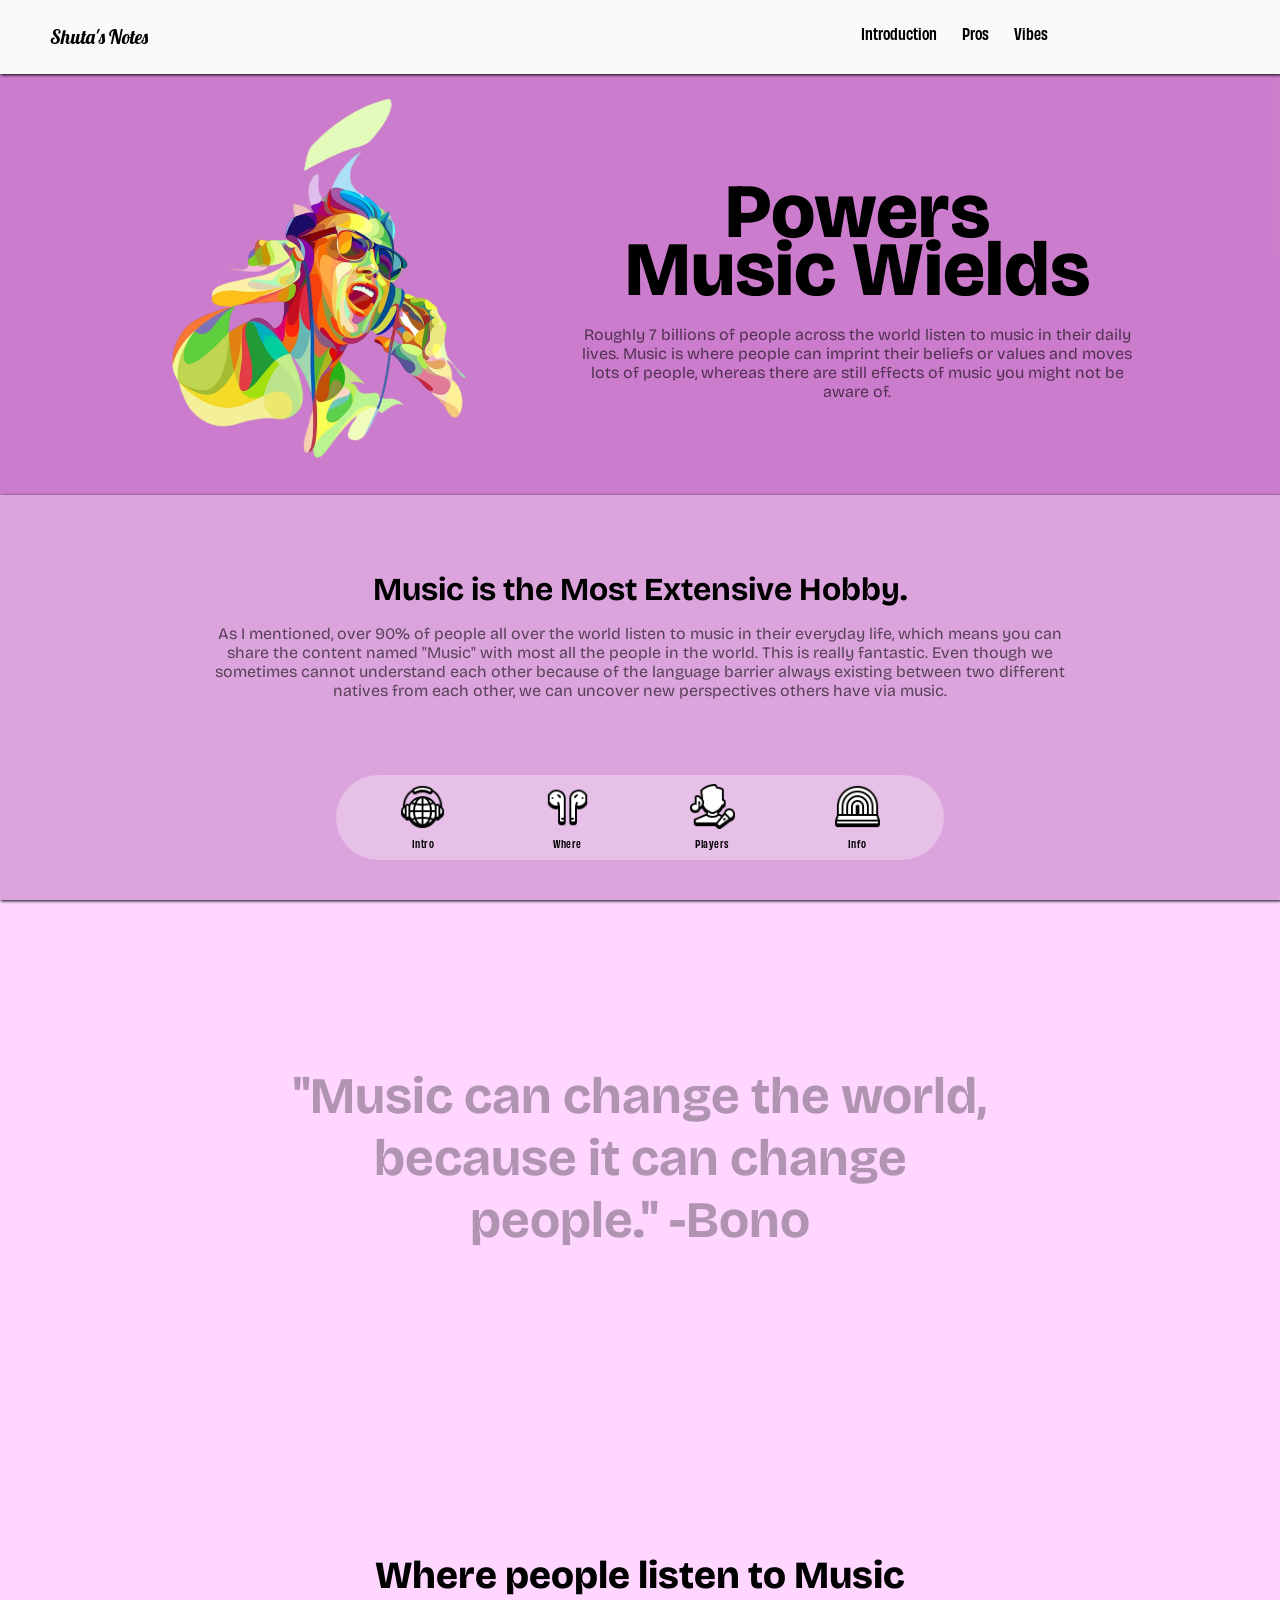
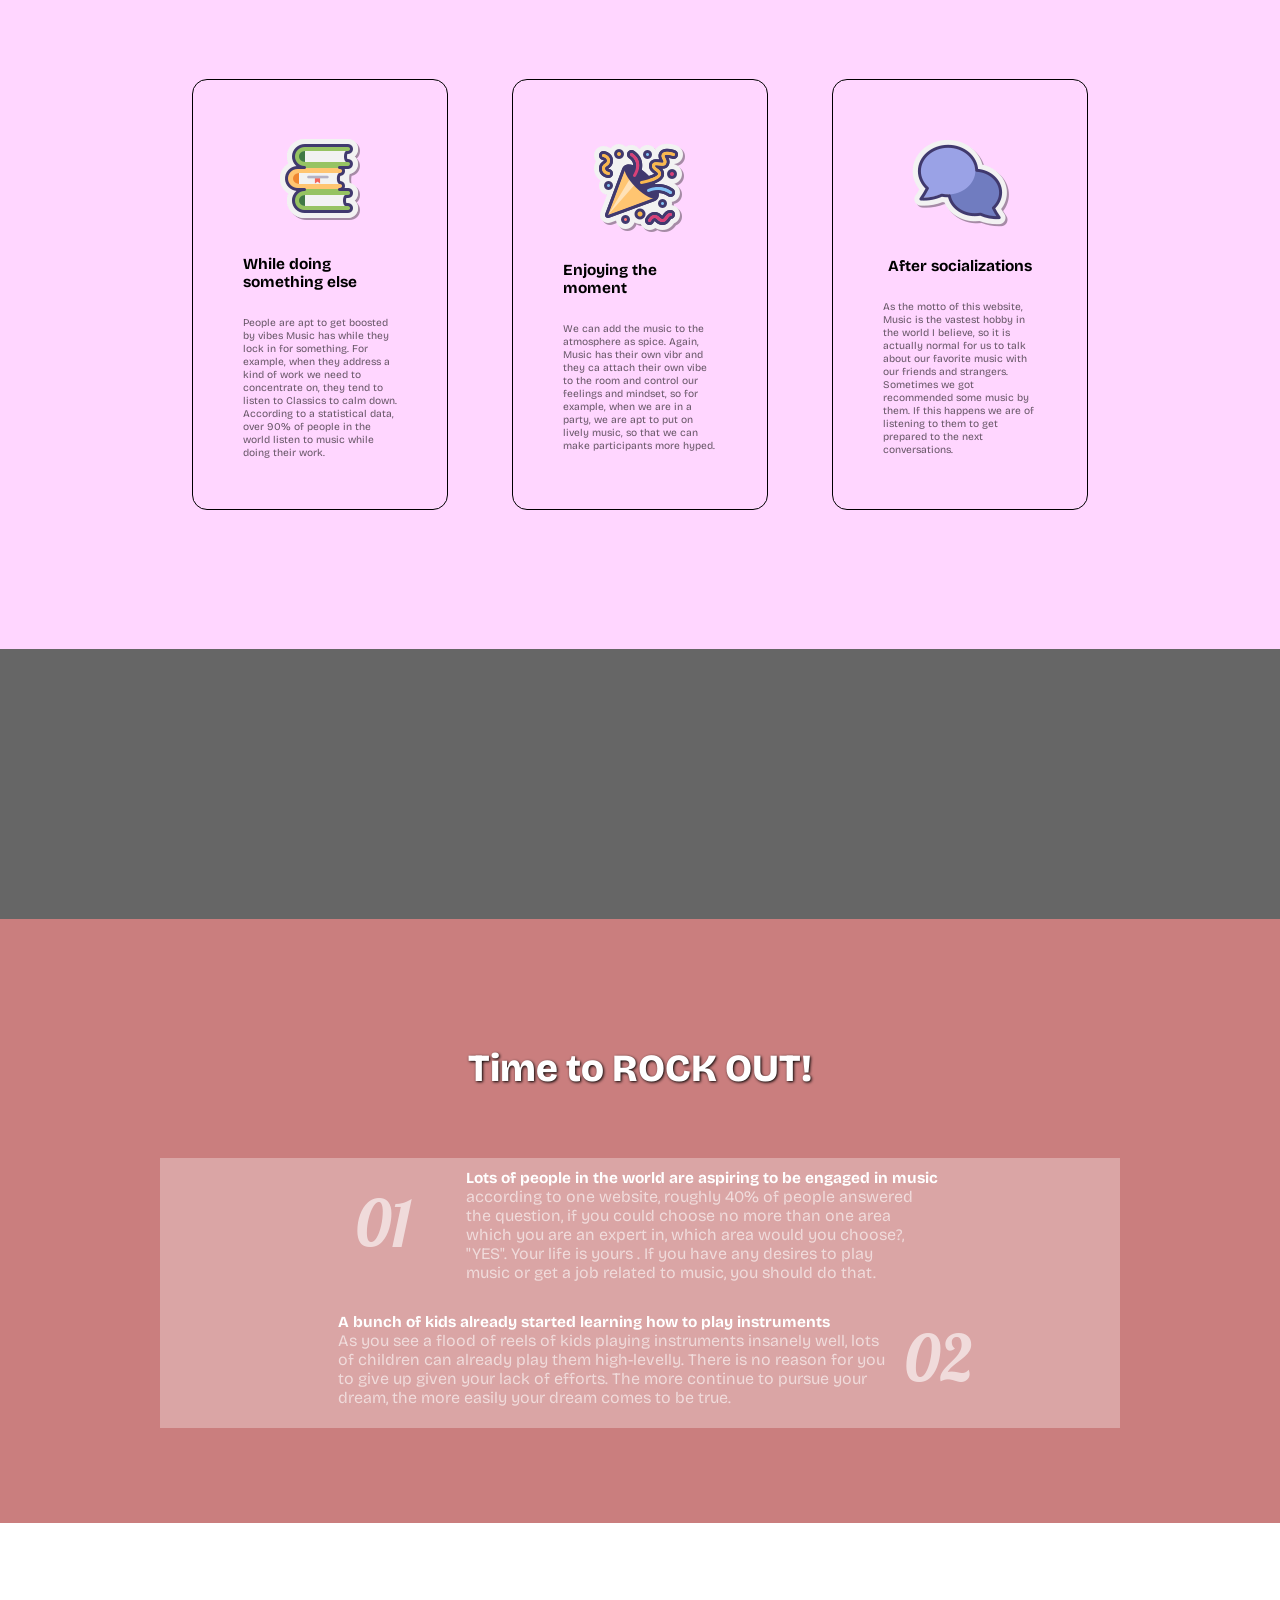
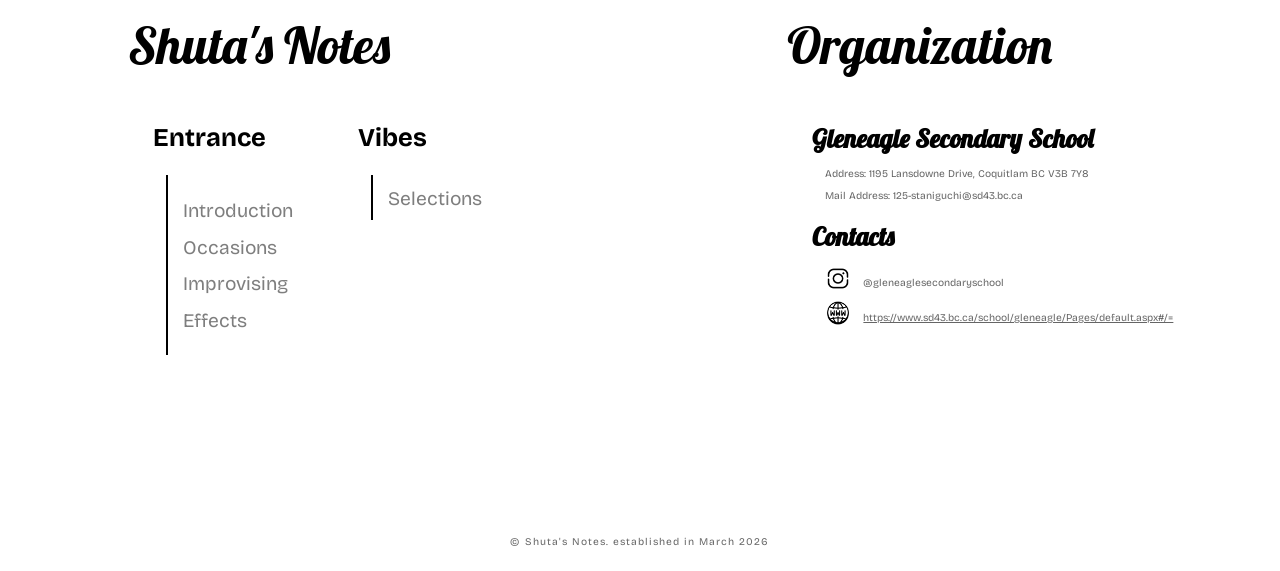
<file: index.html>
<html lang="en">
<head>
    <meta charset="UTF-8">
    <meta name="viewport" content="width=device-width, initial-scale=1.0">
    <title>Shuta's Notes</title>
    <link rel="stylesheet" href="../css/stylesheet.css">
    <!-- Google Fonts -->
    <link rel="preconnect" href="https://fonts.googleapis.com">
    <link rel="preconnect" href="https://fonts.gstatic.com" crossorigin>
    <link href="https://fonts.googleapis.com/css2?family=Bricolage+Grotesque:opsz,wdth,wght@12..96,75..100,200..800&display=swap" rel="stylesheet">
    <link href="https://fonts.googleapis.com/css2?family=Lobster&display=swap" rel="stylesheet">

</head>
<body>
    <header>
        <a href="" class="website-logo">
            <h3>Shuta's Notes</h3>
        </a>
        <nav>
            <ul>
                <li><a href="#section4">Introduction</a></li>
                <li><a href="#section2">Pros</a></li>
                <li><a href="music.html">Vibes</a></li>
            </ul>
        </nav>
    </header>
    <main>
        <section id="front" class="front">
            <div class="front-relative">
                <div class="front-absolute">
                    <h1 class="website-title">Powers<br>Music Wields</h1>
                    <p>Roughly 7 billions of people across the world listen to music in their daily lives. Music is where people can imprint their beliefs or values and moves lots of people, whereas there are still effects of music you might not be aware of.</p>
                </div>
                <img src="../images/man_listening_to_music.png" alt="" height="100%" >
            </div>
            <div class="menu-var attention-getter">
                <div class="hook">
                    <h2 class="hook-title">Music is the Most Extensive Hobby.</h2>
                    <p class="hook-paragraph">As I mentioned, over 90% of people all over the world listen to music in their everyday life, which means you can share the content named "Music" with most all the people in the world. This is really fantastic. Even though we sometimes cannot understand each other because of the language barrier always existing between two different natives from each other, we can uncover new perspectives others have via music.</p>
                </div>
                <ul>
                    <li><a href="#section4"><img src="../images/icons8-international-music-96.png" alt="" class="menu-animation"><span>Intro</span></a></li>
                    <li><a href="#section1"><img src="../images/icons8-earbud-headphones-96.png" alt="" class="menu-animation"><span>Where</span></a></li>
                    <li><a href="#section2"><img src="../images/icons8-singer-male-96.png" alt="" class="menu-animation"><span>Players</span></a></li>
                    <li><a href="#footer"><img src="../images/icons8-stage-96.png" alt="" width="150%" class="menu-animation"><span>Info</span></a></li>
                </ul>
            </div>
        </section>
        <section id="section4" class="section4">
            <h1 class="section-title"></h1>
            <div class="s4 content1">
                <h2 class="content-title">"Music can change the world, because it can change people."  -Bono</h2>
                <p class="content-paragraph">[base64]</p>
            </div>
        </section>
        <section id="section1" class="section1">
            <h1 class="section-title section-parents">Where people listen to Music</h1>
            <div class="s1-content">
                <div class="s1 content1">
                    <img src="../images/icons8-books-100.png" alt="" class="s1-icons content1-icon">
                    <h2 class="content-title">While doing something else</h2>
                    <p class="content-paragraph">People are apt to get boosted by vibes Music has while they lock in for something. For example, when they address a kind of work we need to concentrate on, they tend to listen to Classics to calm down. According to a statistical data, over 90% of people in the world listen to music while doing their work.</p>
                </div>
                <div class="s1 content2">
                    <img src="../images/icons8-party-100.png" alt="" class="s1-icons content2-icon">
                    <h2 class="content-title">Enjoying the moment</h2>
                    <p class="content-paragraph">We can add the music to the atmosphere as spice. Again, Music has their own vibr and they ca attach their own vibe to the room and control our feelings and mindset, so for example, when we are in a party, we are apt to put on lively music, so that we can make participants more hyped. </p>
                </div>
                <div class="s1 content3">
                    <img src="../images/icons8-conversation-100.png" alt="" class="s1-icons content3-icon">
                    <h2 class="content-title">After socializations</h2>
                    <p class="content-paragraph">As the motto of this website, Music is the vastest hobby in the world I believe, so it is actually normal for us to talk about our favorite music with our friends and strangers. Sometimes we got recommended some music by them. If this happens we are of listening to them to get prepared to the next conversations.</p>
                </div>
            </div>
        </section>
        <section id="fixed"><div class="black-filter"></div></section>
        <section id="section2" class="section2">
            <h1 class="section-title section-parents">Time to ROCK OUT!</h1>
            <div class="s2-content">
                <div class="s2 content1">
                    <span class="s2-content1-before clicked-before1">01</span>
                    <div class="s2-content1-text clicked">
                        <h2 class="content-title">Lots of people in the world are aspiring to be engaged in music</h2>
                        <p class="content-paragraph">according to one website, roughly 40% of people answered the question, if you could choose no more than one area which you are an expert in, which area would you choose?, "YES". Your life is yours . If you have any desires to play music or get a job related to music, you should do that. </p>
                    </div>
                </div>
                <div class="s2 content2">
                    <span class="s2-content2-before clicked-before2">02</span>
                    <div class="s2-content2-text clicked">
                        <h2 class="content-title">A bunch of kids already started learning how to play instruments</h2>
                        <p class="content-paragraph">As you see a flood of reels of kids playing instruments insanely well, lots of children can already play them high-levelly. There is no reason for you to give up given your lack of efforts. The more continue to pursue your dream, the more easily your dream comes to be true.</p>
                    </div>
                </div>
                <div class="black-filter"></div>
            </div>
        </section>
        <section class="section3">
            <h1 class="section-title section-parents">Section3</h1>
            <div class="s3 content1">
                <h2 class="content-title">Content Title</h2>
                <p class="content-paragraph">[base64]</p>
            </div>
            <div class="s3 content2">
                <h2 class="content-title">Content Title</h2>
                <p class="content-paragraph">[base64]</p>
            </div>
            <div class="s3 content3">
                <h2 class="content-title">Content Title</h2>
                <p class="content-paragraph">[base64]</p>
            </div>
        </section>

    </main>
    <footer id="footer">
        <div class="footer-main">
            <div class="footer-left">
                <h4>Shuta's Notes</h4>
                <div class="footer-menu">
                    <div class="about-menu">
                        <h5 class="menu-title">Entrance</h5>
                        <div class="menu-bar">
                            <ul>
                                <li><a href="index.html#section4">Introduction</a></li>
                                <li><a href="index.html#section1">Occasions</a></li>
                                <li><a href="index.html#section2">Improvising</a></li>
                                <li><a href="index.html#footer">Effects</a></li>
                            </ul>
                        </div>
                    </div>
                    <div class="genres">
                        <h5 class="menu-title">Vibes</h5>
                        <div class="genre-menu-bar">
                            <ul>
                                <li><a href="../html/music.html">Selections</a></li>
                                <!-- <li><a href="">Recommendations</a></li>
                                <li><a href="">Improvising</a></li>
                                <li><a href="">Effects</a></li> -->
                            </ul>
                        </div>
                    </div>
                </div>
            </div>
            <div class="footer-right">
                <div class="info1">
                    <h4>Organization</h4>
                    <div class="detail">
                        <h5>Gleneagle Secondary School</h5>
                        <p>Address: 1195 Lansdowne Drive, Coquitlam BC V3B 7Y8</p>
                        <p>Mail Address: 125-staniguchi@sd43.bc.ca</p>
                    </div>
                </div>
                <div class="info2">
                    <h5>Contacts</h5>
                    <div class="info2-text">
                        <img src="../images/icons8-instagram-100.png" alt=""><p><a href="https://www.instagram.com/gleneaglesecondaryschool/">@gleneaglesecondaryschool</a></p>    
                    </div>
                    <div class="info2-text">
                        <img src="../images/icons8-website-100.png" alt=""><p class="website-link"><a href="https://www.sd43.bc.ca/school/gleneagle/Pages/default.aspx#/=">https://www.sd43.bc.ca/school/gleneagle/Pages/default.aspx#/=</a></p>    
                    </div>
                </div>
            </div>
        </div>
        <div class="footer-bottom">
            <p>&copy; Shuta's Notes. established in March 2026</p>
        </div>
    </footer>    
</body>
</html>
</file>
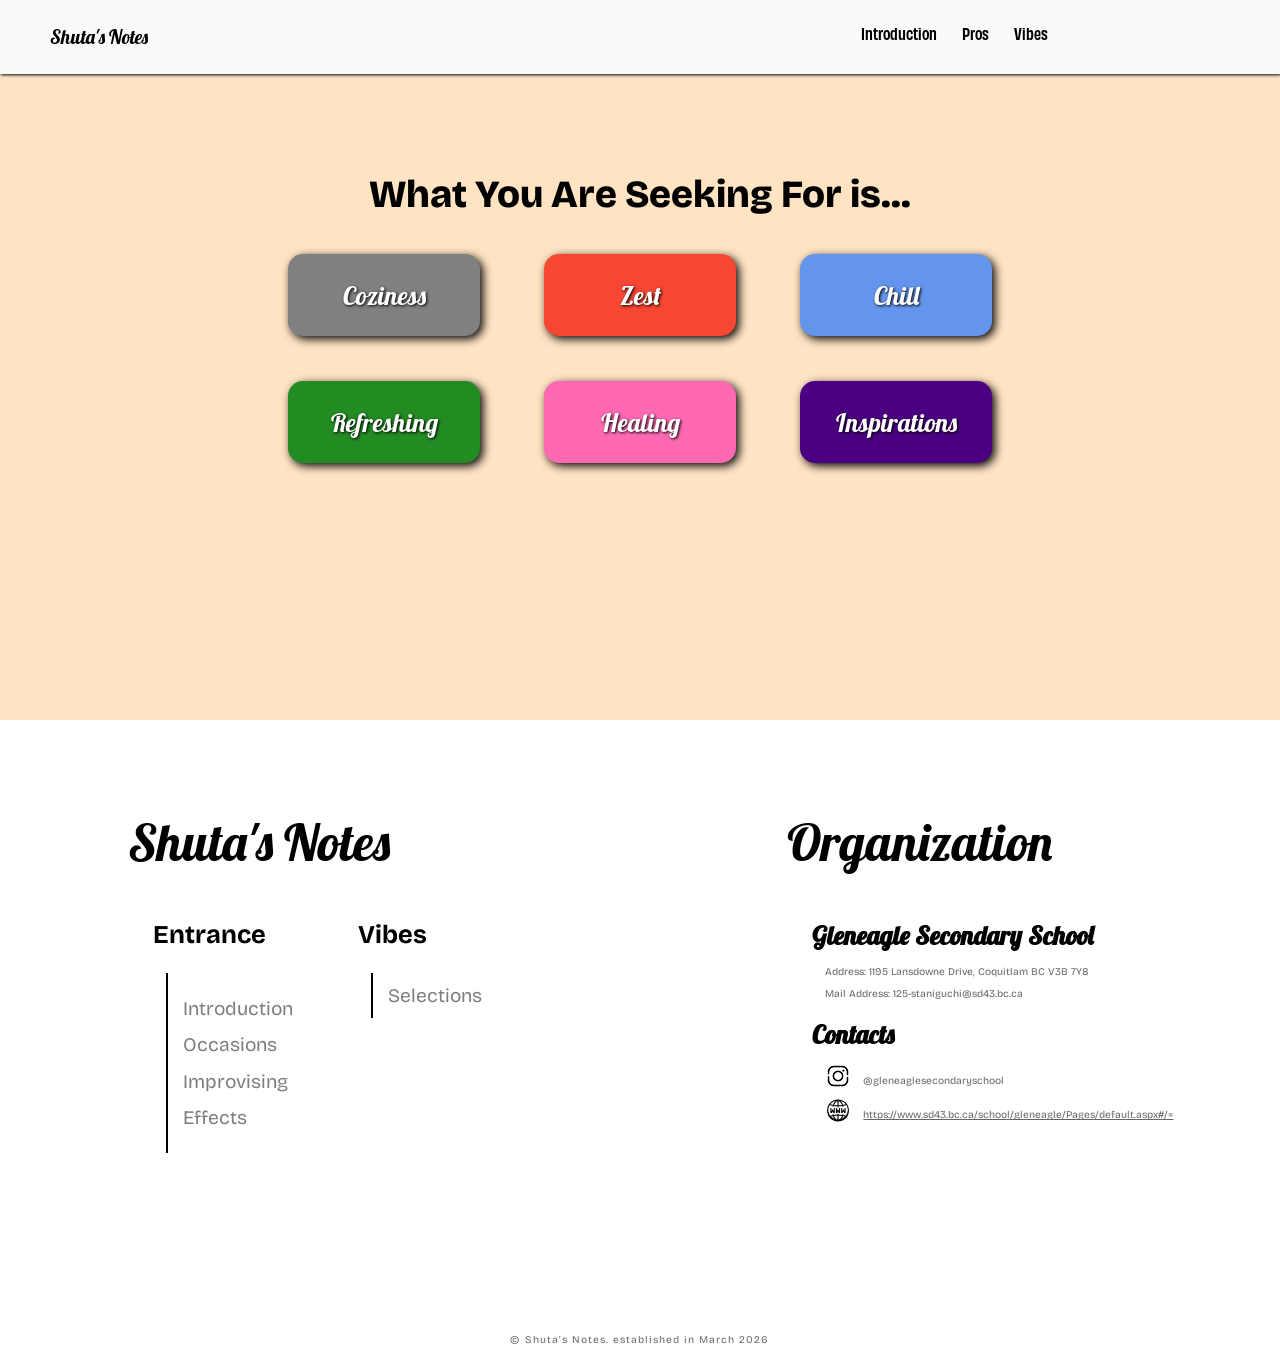
<file: html/music.html>
<html lang="en">
<head>
    <meta charset="UTF-8">
    <meta name="viewport" content="width=device-width, initial-scale=1.0">
    <title>Music Choice</title>
    <link rel="stylesheet" href="../css/stylesheet.css">
    <link rel="preconnect" href="https://fonts.googleapis.com">
    <link rel="preconnect" href="https://fonts.gstatic.com" crossorigin>
    <link href="https://fonts.googleapis.com/css2?family=Bricolage+Grotesque:opsz,wdth,wght@12..96,75..100,200..800&display=swap" rel="stylesheet">
    <link href="https://fonts.googleapis.com/css2?family=Lobster&display=swap" rel="stylesheet">
</head>
<body>
    <header>
        <a href="" class="website-logo">
            <h3>Shuta's Notes</h3>
        </a>
        <nav>
            <ul>
                <li><a href="../html/index.html">Introduction</a></li>
                <li><a href="#section2">Pros</a></li>
                <li><a href="">Vibes</a></li>
            </ul>
        </nav>
    </header>
    
    <main class="music-html">
        <section class="vibe-menu">
            <h1 class="section-title">What You Are Seeking For is... </h1>
            <div class="options-group">
                <div class="option-level1">
                    <a href=""><button class="option coziness-button"><h3 class="button-placeholder coziness">Coziness</h3>
                        <div class="pop-out invisible coziness">
                            <div class="section-top">
                                <p class="title-description">Imagine the music put on at a cafe. There are a bunch of playlists of Cafe Music released on a music listening service. I suppose lots of people use this kind of playlists when you need a cozy place to lock in for something (including me). But I am trying to summarize what tpype of music is good for making a cozy room.</p>
                            </div>
                            <div class="section-content">
                                <h3 class="genre-title">Classical Music</h3>
                                <p class="genre-paragraph">I am starting coziness section with classics, which I think is the most common music to put on ehen we need coziness. Obviously, there are a lot of classical music that great composers have created so far. Furthermore, there are a lot of piano cover playlists of them. I am pretty sure it will also provide us the best atmosphere close to that in a cafe.</p>
                            </div>
                        </div>
                    </button></a>
                    <a href="#zest"><button class="option zest-button"><h3 class="button-placeholder zest">Zest</h3>
                        <div class="pop-out invisible zest">
                            <div class="section-top">
                                <p class="title-description">When you are in a match, for example that of basketball, you might feel like listening to energetic music. In this section, I am introducing the best musics fulfilling your wish to get zesty. </p>
                            </div>
                            <div class="section-content">
                                <h3 class="genre-title">Hard Rock</h3>
                                <p class="genre-pragraph">With its high bpm, it is abke to get us hyped and enthusiastic. This type of music puts an emphasis on a volume and crushing sounds, so it can frame our heart up.</p>
                            </div>
                        </div>
                    </button></a>
                    <a href="#chill"><button class="option chill-button"><h3 class="button-placeholder chill">Chill</h3>
                        <div class="pop-out invisible chill">
                            <div class="section-top">
                                <p class="title-description">I think you start wanting to put on music chilling you out at midnight. For me, I get in a mood for chilly music when I have to pull an all nighter to lock in for assignments. Usually I search for chilly music on Youtube and play it, but also I listen to music on Apple Music then so I think My opinion will be helpful for you. </p>
                            </div>
                            <div class="section-content">
                                <h3 class="genre-title">Pop Music</h3>
                                <p class="genre-pragraph">I would recommend you listen to pop music, especially which is in a low bpm. I lowkey listen to J-pop music since my second language is Japanese, and it can help build a chilly atmosphere better than American music. </p>
                            </div>
                        </div>
                    </button></a>
                </div>
                <div class="option-level2">
                    <a href="#reflesh"><button class="option refleshing-button"><h3 class="button-placeholder refreshing">Refreshing</h3>
                        <div class="pop-out invisible refreshing">
                            <div class="section-top">
                                <p class="title-description">When you get frastrated or stressed out, you need to refresh your mind so you can continue to work on something in a good condition. For me, it is when randoms in videogames are toxic and have a bad impact on my game status, and I have decided what kind of music to listen to every time I get pissed off by something.</p>
                            </div>
                            <div class="section-content">
                                <h3 class="genre-title">Sound Track</h3>
                                <p class="genre-paragraph">When I really want to refresh and clear my mind, I listen to Sound track, which doesnt have any lyrics. For example, when I play a videogame and got stressed out, I listen to Sound Track of Naruto, one of the most famous Japanese Anime in the world. Most Sound Tracks are composed in a low bpm and has a calming melody line.  </p>
                            </div>
                        </div>
                    </button></a>
                    <a href="#healing"><button class="option healing-button"><h3 class="button-placeholder healing">Healing</h3>
                        <div class="pop-out invisible healing">
                            <div class="section-top">
                                <p class="title-description">When you get heartbroken or experience something does not go as you planned or expected, you need to heal yourself so you can spend your life as usual. I sometimes get unsatisfied by something not going well.  </p>
                            </div>
                            <div class="section-content">
                                <h3 class="genre-title">Pop Music</h3>
                                <p class="genre-pragraph">Though I mentioned this music genre, I would suggect you listen to pop music, especially whose lyrics are matched to the factor unsatisfying you. As melody line has a huge power to chang people's mind, lyrics also have a power to move people's heart.</p>
                            </div>
                        </div>  
                    </button></a>
                    <a href="#inspirations"><button class="option inspirations-button"><h3 class="button-placeholder inspirations">Inspirations</h3>
                        <div class="pop-out invisible inspirations">
                            <div class="section-top">
                                <p class="title-description">When you are on a trum or a empty bus, you feel something emotional I guess. By putting on adequate music on the situation, you can boost its emotionality and adorn the room to be whatever kind of atmosphere you want  </p>
                            </div>
                            <div class="section-content">
                                <h3 class="genre-title">Old fashioned Music</h3>
                                <p class="genre-pragraph">While composers focus on making music with a good and addictive melody nowadays, creaters used to put an emphasis on making music including their messages and persuasive back in the day. Therefore I believe old fashioned music has more power to move our heart than recent music. </p>
                            </div>
                        </div>
                    </button></a>
                </div>
            </div>
        </section>
    </main>
    <footer id="footer">
        <div class="footer-main">
            <div class="footer-left">
                <h4>Shuta's Notes</h4>
                <div class="footer-menu">
                    <div class="about-menu">
                        <h5 class="menu-title">Entrance</h5>
                        <div class="menu-bar">
                            <ul>
                                <li><a href="index.html#section4">Introduction</a></li>
                                <li><a href="index.html#section1">Occasions</a></li>
                                <li><a href="index.html#section2">Improvising</a></li>
                                <li><a href="index.html#footer">Effects</a></li>
                            </ul>
                        </div>
                    </div>
                    <div class="Genres">
                        <h5 class="menu-title">Vibes</h5>
                        <div class="genre-menu-bar">
                            <ul>
                                <li><a href="../html/index2.html">Selections</a></li>
                                <!-- <li><a href="">Recommendations</a></li>
                                <li><a href="">Improvising</a></li>
                                <li><a href="">Effects</a></li> -->
                            </ul>
                        </div>
                    </div>
                </div>
            </div>
            <div class="footer-right">
                <div class="info1">
                    <h4>Organization</h4>
                    <div class="detail">
                        <h5>Gleneagle Secondary School</h5>
                        <p>Address: 1195 Lansdowne Drive, Coquitlam BC V3B 7Y8</p>
                        <p>Mail Address: 125-staniguchi@sd43.bc.ca</p>
                    </div>
                </div>
                <div class="info2">
                    <h5>Contacts</h5>
                    <div class="info2-text">
                        <img src="../images/icons8-instagram-100.png" alt=""><p><a href="https://www.instagram.com/gleneaglesecondaryschool/">@gleneaglesecondaryschool</a></p>    
                    </div>
                    <div class="info2-text">
                        <img src="../images/icons8-website-100.png" alt=""><p class="website-link"><a href="https://www.sd43.bc.ca/school/gleneagle/Pages/default.aspx#/=">https://www.sd43.bc.ca/school/gleneagle/Pages/default.aspx#/=</a></p>    
                    </div>
                </div>
            </div>
        </div>
        <div class="footer-bottom">
            <p>&copy; Shuta's Notes. established in March 2026</p>
        </div>
    </footer>    
</body>
</html>
</file>
<file: css/stylesheet.css>
*{
    box-sizing: border-box;
    margin: 0;
    padding: 0;
}

body,main{
    /* position: relative; */
    /* z-index: -10; */
    scroll-behavior: smooth;
}
/* font settings */

@font-face {
    font-family: "Obviously Variable";
    src: url(../fonts/Obviously_Variable/ObviouslyNarrow-SemiBold.otf) format("opentype");
    font-style: normal;
    font-weight: 400;
    font-display: auto;
}

@font-face {
    font-family: "Obviously Variable";
    src: url(../fonts/Obviously_Variable/ObviouslyNarrow-SemBdIta.otf) format("opentype");
    font-style: italic;
    font-weight: 400;
    font-display: auto;
}

@font-face {
    font-family: "Obviously Variable";
    src: url(../fonts/Obviously_Variable/ObviouslyNarrow-Black.otf) format("opentype");
    font-style: normal;
    font-weight: 600;
    font-display: auto;
}

@font-face {
    font-family: "Obviously Variable";
    src: url(../fonts/Obviously_Variable/ObviouslyNarrow-BlackItalic.otf) format("opentype");
    font-style: italic;
    font-weight: 600;
    font-display: auto;
}

@font-face {
    font-family: "Obviously Variable";
    src: url(../fonts/Obviously_Variable/ObviouslyNarrow-Super.otf) format("opentype");
    font-style: normal;
    font-weight: 800;
    font-display: auto;
}

@font-face {
    font-family: "Obviously Variable";
    src: url(../fonts/Obviously_Variable/ObviouslyNarrow-SuperItalic.otf) format("opentype");
    font-style: italic;
    font-weight: 800;
    font-display: auto;
}

/* the end of font settings */

header{
    width: 100%;
    position: fixed;
    display: flex;
    gap: 55%;
    padding: 25px 50px;
    align-items: center;
    box-shadow: 1px 1px 3px black;
    background-color: #f8fafc;
    z-index: 10;
}

nav ul{
    display: flex;
    gap: 25px;
    margin-left: 5vw;
}

nav ul li a{
    text-align: center;
    display: flex;
    flex-direction: column;
    gap: 2px;
    transition: all 0.3s cubic-bezier(0.215, 0.610, 0.355, 1);
    font-size: 1.2vw;
    width: 100%;
    transform-origin: center;
    transition: all 0.5s cubic-bezier(0.215, 0.610, 0.355, 1);
    transform: scale(1);
}

li{
    list-style: none;
}

nav ul li a::after{
    content: '';
    width: 100%;
    height: 1px;
    background-color: black;
    opacity: 0;
    transition: all 0.5s cubic-bezier(0.785, 0.135, 0.15, 0.86);
    transform-origin: left;
    transform: scaleX(0);
    overflow: hidden;
}

nav ul li a:hover{
    transform: scale(0.8) skewX(-4deg);
}

nav ul li a:hover::after{
    opacity:1;
    transform: scaleX(1);
}

header a, footer a{
    text-decoration: none;
    color: black;
}

header li a{
    font-family: "Obviously Variable", 'sans-serif';
    font-weight: 400;
    font-style: normal;
    font-size: 20px;
}

section#front{
    height: 100vh;
    width: 100%;
    background-color: #f8fa;
    padding: 5vh 0;
}

.front-relative{
    height: 45vh;
    width: fit-content;
    display: flex;
    flex-direction: row-reverse;
    gap: 50px;
    align-items: center;
    margin-inline: auto;
    margin-top: 5vh;
}

.front-absolute{
    text-align: center;
    width: 45vw;
}

.menu-var{
    display: flex;
    justify-content: center;
    align-items: center;
    position: relative;
    height: 45vh;
    background-color: rgba(255, 255, 255, 0.3);
    width: 100%;
    box-shadow: 1px 1px 3px black;
}

.hook{
    width: 100%;
    height: 100%;
    display: flex;
    align-items: center;
    text-align: center;
    flex-direction: column;
    padding: 75px 50px;
}

.hook h2{
    font-size: 2.5vw;
    width: 50%;
}

.hook p{
    width: 75%;
}

.menu-var ul{
    display: flex;
    gap: 100px;
    position: absolute;
    bottom: 10%;
    background-color: rgba(255, 255, 255, 0.3);
    padding: 1vh 5vw;
    border-radius: 50px;
}

.menu-var li a{
    font-family: "Obviously Variable", serif;
    font: 800;
    font-style: normal;
    text-decoration: none;
    color: black;
    width: min-content;
    display: flex;
    flex-direction: column;
    align-items: center;
}

.menu-var li a span{
    margin-top: 10px;
    letter-spacing: 0.05em;
    font-size: 0.8vw;
}

.menu-var img{
    width: 3.5vw;
}

  .menu-animation {
    transition: all 0.3s cubic-bezier(0.68, -0.55, 0.265, 1.55);
  }
  
  .menu-animation:hover {
    transform: scale(1.2) rotate(0deg) translate(0px, -5px);
    opacity: 1;
    filter: brightness(1);
  }

section{
    padding: 50px;
    width: 100%;
}

div{
    /* width: 100%; */
    height: fit-content;
}

.content1,.content2,.content3{
    margin-block: 25px;
}

h1,h2,p{
    font-family: "Bricolage Grotesque", sans-serif;
    font-optical-sizing: auto;
    font-style: normal;
}

h1{
    display: inline-block;
    font-weight: 800;
    font-size: 6vw;
    line-height: 75%;
}

h1.section-title{
    font-size: 3vw;
    display: flex;
    align-items: center;
    gap: 25px;
}

h1.section-title img{
    width: 3vw;
}

h2{
    font-weight: 700;
    font-size: 1.2vw;
}

.s1 .content-paragraph{
    font-size: 0.8vw;
}

h3,h4{
    font-family: "Lobster", sans-serif;
    font-weight: 400;
    font-style: normal;
}

h3{
    font-size: 1.5vw;
}

h4{
    font-size: 4vw;
}

p{
    font-weight: 400;
    opacity: 0.6;
    /* width: 60vw; */
    overflow-wrap: break-word;
}

.front p{
    font-size: 1.25vw;
}

.front-absolute p{
    margin-top: 25px;
}

.hook p{
    margin-top: 15px;
}

.section1{
    background-color: rgb(255, 214, 255);
    display: flex;
    flex-direction: column;
    align-items: center;
}

.s1-content{
    display: flex;
    gap: 5vw;
    padding: 5vw;
    justify-content: center;
    /* scrollbar-width: none;
    scroll-behavior: smooth;
    scroll-snap-type: x mandatory;
    overflow-x: auto; */
}

.section-parents{
    position: relative;
    z-index: 5;
}

/* .section1 .section-parents::after{
    content: '01';
    position: absolute;
    top: -50%;
    right: -5%;
    display: inline;
    font-size: 5vw;
    color: white;
    opacity: 0.6;
} */

@keyframes slide {

  45%, 100% {
    transform: scale(0.5);
    border-radius: 20px;
    filter: blur(6px) brightness(.8);
  }

  50% {
    transform: scale(1);
    border-radius: 4px;
    filter: none;
  }
}

.s1{
    scroll-snap-align: center;
    width: 20vw;
    padding: 50px;
    border: 1px solid black;
    border-radius: 15px;
    height: auto;
    display: flex;
    flex-direction: column;
    justify-content:center;
    align-items: center;
    gap: 25px;
    transition: all 0.3s cubic-bezier(0.175, 0.885, 0.32, 1.275);
    transform-origin: center;
}



.s1:hover{
    box-shadow: 0 5px 20px black;
    transform: scale(1.2) translateY(-5px);
}

.s1-icons{
    transition: all 0.3s cubic-bezier(0.215, 0.610, 0.355, 1);
    transform: rotate(0) scale(1);
}

.s1:hover .content1-icon.s1-icons{
    transform: rotate(15deg);
}

.s1:hover .content2-icon.s1-icons{
    transform: scale(0.8);
}

.s1:hover .content3-icon.s1-icons{
    transform: rotate(-15deg);
}

.s1 p{
    width: 100%;
}

.section2{
    background-color: rgb(202, 126, 126);
    display: flex;
    flex-direction: column;
    align-items: center;
    gap: 30px;
    padding-top: 15vh;
}

.s2-content{
    width: 75vw;
    display: flex;
    flex-direction: column;
    /* gap: 2.5vh; */
    margin-top: 5vh;
    margin-bottom: 5vh;
    background-color: rgba(255, 255, 255, 0.3);
}

.s2{
    padding: 50px;
    display: flex;
    justify-content: center;
    /* align-items: center; */
    flex-direction: column;
    /* gap: 25px; */
    width: 75vw;
    height: 15vh;
    /* background-color: rgba(255, 255, 255, 1); */
    border-radius: 15px;
    text-align: left;
    margin: 0;
    position: relative;
}

.s2 p{
    width: 75%;
    color: rgba(255, 255, 255, 1);
}

.s2.content1{
    align-items: flex-end;
    /* margin-left: 10vw; */
}

.s2.content2{
    align-items: flex-start;
}

.s2-content1-text{
    transform-origin: right;
    transition: all 0.5s cubic-bezier(0.215, 0.610, 0.355, 1);
    margin-left: 20vw;
    transform: scaleX(0);
}

.s2-content2-text{
    transform-origin: left;
    transition: all 0.5s cubic-bezier(0.215, 0.610, 0.355, 1);
    transform: scaleX(0);
    margin-left: 10vw;
}

.s2-content1-before{
    /* content: '01'; */
    font-family: "Lobster", sans-serif;
    font-size: 5vw;
    /* background-color: #f8fafc; */
    /* border: 2px solid cornflowerblue; */
    color: white;
    opacity: 0.6;
    height: calc(100% - 50px);
    padding: 25px 100px;
    position: absolute;
    top: 0;
    left: 50%;
    justify-content: center;
    transform: translate(-50%, 0);
    /* border-radius: 0 25% 25% 0; */
}

.s2-content2-before{
    /* content: '02'; */
    font-family: "Lobster", sans-serif;
    font-size: 5vw;
    /* background-color: #f8fafc; */
    color: white;
    opacity: 0.6;
    /* border-left: 2px solid cornflowerblue; */
    height: calc(100% - 50px);
    padding: 25px 100px;
    position: absolute;
    top: 0;
    right: 50%;
    justify-content: center;
    transform: translate(50%, 0);
    transition: all .3s cubic-bezier(0.215, 0.610, 0.355, 1);
    /* border-radius: 25% 0 0 25%; */
}

.clicked-before1{
    left: 10%;
    transform: translate(0,0);
}

.clicked-before2{
    right: 5%;
    transform: translate(0,0);
}

.clicked{
    transform: scale(1);
}



#toggle{
    width: 0;
    height: 0;
    position: absolute;
    padding: 0;
    margin: 0;
    border: 0;
    opacity: 0;
    overflow: hidden;
    clip: rect(0,0,0,0); 
}

.section3{
    background-color: lightcoral;
    display: none;
}

.section4{
    width: 100%;
    background-color: rgb(255, 214, 255);
    display: flex;
    align-items: center;
    flex-direction: column;
    padding-bottom: calc(10vh + 50px);
}

.s4 h2{
    width: 80%;
    margin-top: 10vh;
    font-size: 4vw;
    opacity: 0.3;
    transform-origin: initial;
    transform: scale(1);
    /* transition: all 0.8s cubic-bezier(0.215, 0.610, 0.355, 1); */
}

.s4 h2:hover{
    animation: visualization 0.8s cubic-bezier(0.215, 0.610, 0.355, 1) infinite alternate both;
    /* transform: scale(1.1); */
}

@keyframes visualization {
    from{
        opacity: 0.3;
        transform: scale(1);
    }
    to{
        opacity: 1;
        transform: scale(1.1);
    }    
}

.s4 p{
    width: 100%;
    opacity: 0;
}

.s4{
    width: 75%;
    display: flex;
    flex-direction: column;
    align-items: center;
    text-align: center;
}

footer{
    width: 100%;
    padding: 10vh 10vw 2.5vh 10vw;
}

.footer-left h5{
    font-size: 2vw;
    font-family: "Bricolage Grotesque", sans-serif;
    display: inline;
}

.footer-left .footer-menu{
    margin-top: 5vh;
    margin-bottom: 10vh;
    margin-left: 25px;
    display: flex;
    gap: 5vw;
}

.footer-left .menu-bar{
    margin-top: 2.5vh;
    margin-left: 1vw;
    padding-left: 15px;
    font-family: "Bricolage Grotesque", sans-serif;
    font-size: 20px;
    border-left: 2px solid #000;
    height: 20vh;
    width: 10vw;
    display: flex;
    align-items: center;
}

.footer-left .genre-menu-bar{
    margin-top: 2.5vh;
    margin-left: 1vw;
    padding-left: 15px;
    font-family: "Bricolage Grotesque", sans-serif;
    font-size: 20px;
    border-left: 2px solid #000;
    height: 5vh;
    width: 10vw;
    display: flex;
    align-items: center;
}

.footer-left ul{
    display: flex;
    flex-direction: column;
    gap: 12.5px;
}

.footer-left ul li a{
    /* display: inline; */
    opacity: 0.5;
    transition: all 0.3s cubic-bezier(0.215, 0.610, 0.355, 1);
    font-size: 1.5vw;
}

.footer-left ul li a:hover{
    opacity: 1;
    font-size: 1.6vw;
}

#fixed{
    background-image: url(../images/rock-music-background.png);
    background-size: cover;
    background-repeat: no-repeat;
    background-attachment: fixed;
    height: 30vh;
    position: relative;
    z-index: -2;
}

.section2 h2, .section3 h1,.section3 h2{
    color: white;

}

.section2 h1{
    color: white;
    text-shadow: 1px 1px 3px black;
}

.black-filter{
    background-color: rgba(0, 0, 0, 0.6);
    /* background-color: rgba(255, 255, 255, 0.3); */
    width: 100%;
    height: 100%;
    position:absolute;
    top: 0;
    left:0;
    z-index: -1;
}

.footer-bottom{
    width: 100%;
    display: flex;
    justify-content: center;
    align-items: center;
    margin-top: 10vh;
}

.footer-bottom p{
    text-align: center;
    letter-spacing: 0.1em;
    font-size: 0.8vw;
}

.footer-main{
    display: flex;
    gap: 22.5vw;
}

.footer-right h5{
    font-size: 2vw;
    font-family: "Lobster";
    margin-bottom: 1.5vh;
}

.info2{
    margin-left: 2vw;
    margin-top: 2vh;
}

.info2-text{
    display: flex;
    align-items: center;
    /* margin-left: -6vw; */
    margin-top: 1vh;
    margin-left: 1vw;
}

.info1 p, .info2 p{
    margin-top: 1vh;
    font-size: 0.8vw;
    margin-left: 1vw;
}

.info2 img{
    height: 2vw;
}

.info2 .website-link{
    text-decoration: underline;
}

.detail{
    margin-top: 5vh;
    margin-left: 2vw;
}
/* font settings */

section.vibe-menu{
    width: 100%;
    height: 80vh;
    background-color: bisque;
    padding: 20vh 50px 50px 50px;
}

.music-html .section-title{
    display: flex;
    font-size: 3vw;
    /* margin: 0 auto; */
    justify-content: center;
}

.options-group{
    display: flex;
    gap: 5vh;
    flex-direction: column;
    align-items: center;
    margin-top: 5vh;
}

.option-level1, .option-level2{
    display: flex;
    gap: 5vw;
}

button{
    font-family: "Lobster", sans-serif;
    width: 15vw;
    /* background-color: cadetblue; */
    padding: 25px;
    border: 0;
    border-radius: 15px;
    text-shadow: 1px 1px 3px black;
    box-shadow: 3px 3px 10px black;
    transition: all 0.3s cubic-bezier(0.215, 0.610, 0.355, 1);
}

button.coziness-button{
    background-color: gray;
    transform-origin: left top;
}

button.coziness-button:hover{
    background-color: white;
    color: gray;
    transform: scaleX(4) scaleY(3);
    position: relative;
}

.button-placeholder{
    color: white;
    font-size: 2vw;
    transition: all 0.3s cubic-bezier(0.215, 0.610, 0.355, 1);
}

button.coziness-button:hover .coziness.button-placeholder{
    position: absolute;
    top: 5%;
    left: 5%;
    color: gray;
    font-size: 1vw;
}

button.coziness-button:hover .coziness.invisible{
    display: block;
}

.invisible{
    display: none;
    margin-top: 1.5vh;
}

.invisible h3{
    font-size: 0.8vw;
}

.invisible p{
    font-size: 0.3vw;
}

.music-html .section-content{
    margin-top: 0.5vh;
}

button.zest-button{
    background-color: rgb(246, 71, 51);
    transform-origin: center top;
}

button.zest-button:hover{
    background-color: white;
    color: rgb(246, 71, 51);
    transform: scaleX(4) scaleY(3);
    position: relative;
}

button.zest-button:hover .zest.button-placeholder{
    position: absolute;
    top: 5%;
    left: 50%;
    transform: translate(-50%, 0);
    color: rgb(246, 71, 51);
    font-size: 1vw;
}

button.zest-button:hover .zest.invisible{
    display: block;
}

button.chill-button{
    background-color: cornflowerblue;
    transform-origin: right top;
}

button.chill-button:hover{
    background-color: white;
    color: cornflowerblue;
    transform: scaleX(4) scaleY(3);
    position: relative;
}

button.chill-button:hover .chill.button-placeholder{
    position: absolute;
    top: 5%;
    right: 5%;
    /* transform: translate(-50%, 0); */
    color: cornflowerblue;
    font-size: 1vw;
}

button.chill-button:hover .chill.invisible{
    display: block;
}

button.refleshing-button{
    background-color: forestgreen;
    transform-origin: left bottom;
}

button.refleshing-button:hover{
    background-color: white;
    color: forestgreen;
    transform: scaleX(4) scaleY(3);
    position: relative;
}

button.refleshing-button:hover .refreshing.button-placeholder{
    position: absolute;
    top: 5%;
    left: 5%;
    color: forestgreen;
    font-size: 1vw;
}

button.refleshing-button:hover .refreshing.invisible{
    display: block;
}

button.healing-button{
    background-color: hotpink;
    transform-origin: center bottom;
}

button.healing-button:hover{
    background-color: white;
    color: hotpink;
    transform: scaleX(4) scaleY(3);
    position: relative;
}

button.healing-button:hover .healing.button-placeholder{
    position: absolute;
    top: 5%;
    left: 50%;
    transform: translate(-50%, 0);
    color: hotpink;
    font-size: 1vw;
}

button.healing-button:hover .healing.invisible{
    display: block;
}

button.inspirations-button{
    background-color: indigo;
    transform-origin: right bottom;
}

button.inspirations-button:hover{
    background-color: white;
    color: indigo;
    transform: scaleX(4) scaleY(3.5);
    position: relative;
}

button.inspirations-button:hover .inspirations.button-placeholder{
    position: absolute;
    top: 5%;
    right: 5%;
    /* transform: translate(-50%, 0); */
    color: indigo;
    font-size: 1vw;
}

button.inspirations-button:hover .inspirations.invisible{
    display: block;
}

button:hover{
    transform: translateY(5px);
    box-shadow: 0 0 0 black;
    background-color: white;
    color: cadetblue;
    text-shadow: 0 0 0 white;
}

.music-html #front{
    height: 40vh;
    display: flex;
    justify-content:center;
    align-items: center;
}

#cozy{
    height: 100vh;
    background-color: gray;
    color: white;
    padding: 50px;
}

#zest{
    height: 100vh;
    background-color: rgb(246, 71, 51);
    padding: 50px;
    color: white;
}

/* .section-top{
    width: 50vw;
    margin: 0 auto;
    padding-bottom: 10vh;
} */

/* .section-content{
    margin-bottom: 5vh;
} */

/* .genre-html.section-title{
    margin: 20px;
} */
</file>
